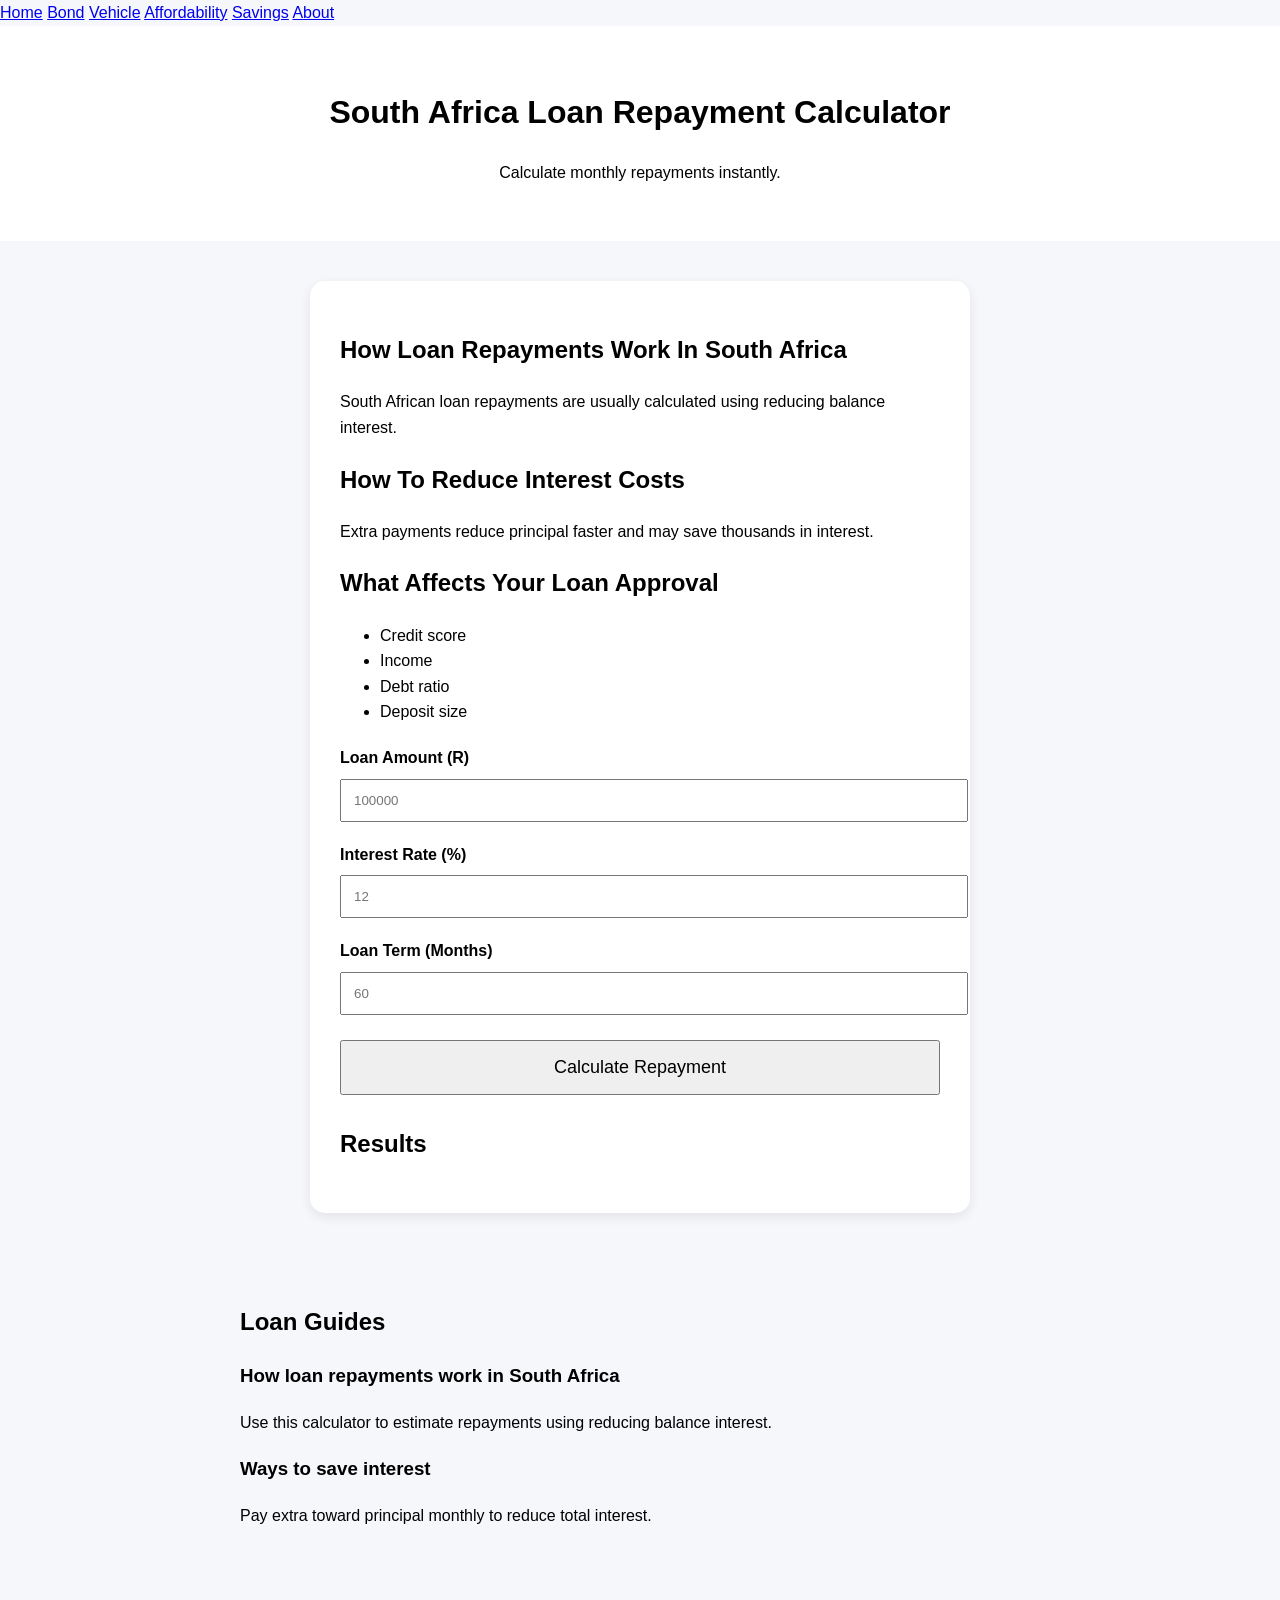
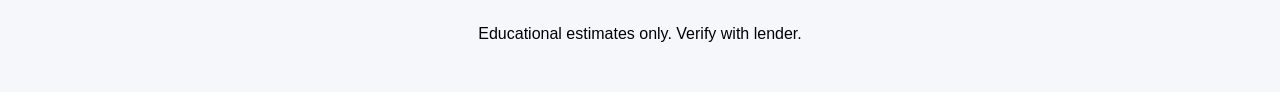
<file: index.html>
<!DOCTYPE html>
<html lang="en">
<head>
<meta charset="UTF-8">
<meta name="viewport" content="width=device-width,initial-scale=1.0">
<title>South Africa Loan Repayment Calculator</title>
<script async src="https://pagead2.googlesyndication.com/pagead/js/adsbygoogle.js?client=ca-pub-5832272984081813"
     crossorigin="anonymous"></script>
<meta name="description" content="Free South African loan repayment calculator for personal loans, car finance and home loans.">
<style>

body{
font-family:Arial;
background:#f5f7fb;
margin:0;
padding:0;
line-height:1.6;
}

header{
text-align:center;
padding:40px;
background:white;
}

.calculator{
max-width:600px;
margin:40px auto;
background:white;
padding:30px;
border-radius:15px;
box-shadow:0 4px 12px rgba(0,0,0,.08);
}

label{
display:block;
margin-top:20px;
font-weight:bold;
}

input{
width:100%;
padding:12px;
margin-top:8px;
}

button{
margin-top:25px;
width:100%;
padding:15px;
font-size:18px;
cursor:pointer;
}

#results{
margin-top:30px;
}

.content{
max-width:800px;
margin:auto;
padding:30px;
}

footer{
text-align:center;
padding:30px;
}

</style>
</head>
<body>
<nav>
<a href="index.html">Home</a>
<a href="bond.html">Bond</a>
<a href="vehicle-finance.html">Vehicle</a>
<a href="affordability.html">Affordability</a>
<a href="extra-payment.html">Savings</a>
<a href="about.html">About</a>
</nav>
<header>
<h1>South Africa Loan Repayment Calculator</h1>
<p>Calculate monthly repayments instantly.</p>
</header>

<div class="calculator">
<section>

<h2>How Loan Repayments Work In South Africa</h2>

<p>
South African loan repayments are usually calculated
using reducing balance interest.
</p>

<h2>How To Reduce Interest Costs</h2>

<p>
Extra payments reduce principal faster
and may save thousands in interest.
</p>

<h2>What Affects Your Loan Approval</h2>

<ul>
<li>Credit score</li>
<li>Income</li>
<li>Debt ratio</li>
<li>Deposit size</li>
</ul>

</section>
<label>Loan Amount (R)</label>
<input id="loanAmount" type="number" placeholder="100000">

<label>Interest Rate (%)</label>
<input id="interestRate" type="number" placeholder="12">

<label>Loan Term (Months)</label>
<input id="loanTerm" type="number" placeholder="60">

<button onclick="calculateLoan()">
Calculate Repayment
</button>

<div id="results">
<h2>Results</h2>
<p id="monthly"></p>
<p id="totalPay"></p>
<p id="interestPaid"></p>
</div>

</div>

<section class="content">
<h2>Loan Guides</h2>

<h3>How loan repayments work in South Africa</h3>
<p>
Use this calculator to estimate repayments using reducing balance interest.
</p>

<h3>Ways to save interest</h3>
<p>
Pay extra toward principal monthly to reduce total interest.
</p>

</section>

<footer>
<p>Educational estimates only. Verify with lender.</p>
</footer>
<script>
function calculateLoan(){

let P=parseFloat(document.getElementById('loanAmount').value);

let annualRate=parseFloat(
document.getElementById('interestRate').value
);

let n=parseFloat(
document.getElementById('loanTerm').value
);

let r=annualRate/100/12;

let payment=
P*(r*Math.pow(1+r,n))/
(Math.pow(1+r,n)-1);

let total=payment*n;

let interest=total-P;

document.getElementById("monthly").innerHTML=
"Monthly Payment: R"+
payment.toFixed(2);

document.getElementById("totalPay").innerHTML=
"Total Repayment: R"+
total.toFixed(2);

document.getElementById("interestPaid").innerHTML=
"Interest Paid: R"+
interest.toFixed(2);

}
function vehicleCalc(){

let price=
parseFloat(
document.getElementById('vehiclePrice').value
);

let deposit=
parseFloat(
document.getElementById('deposit').value
);

let P=price-deposit;

let annual=
parseFloat(
document.getElementById('rate').value
);

let n=
parseFloat(
document.getElementById('months').value
);

let r=annual/100/12;

let pay=
P*(r*Math.pow(1+r,n))/
(Math.pow(1+r,n)-1);

document.getElementById(
'vehicleResult'
).innerHTML=
"Estimated Monthly Payment: R"+
pay.toFixed(2);

}
function affordCalc(){

let income=parseFloat(
document.getElementById("income").value
);

let expenses=parseFloat(
document.getElementById("expenses").value
);

let available=income-expenses;

let estimate=available*60;

document.getElementById(
"affordResult"
).innerHTML=
"Estimated affordable loan: R"+
estimate.toFixed(2);

}
function extraSavings(){

let extra=
parseFloat(
document.getElementById("extra").value
);

let savings=extra*120;

document.getElementById(
"savingResult"
).innerHTML=
"Potential interest saved: R"+
savings.toFixed(2);

}
</script>

</body>
</html>
</file>
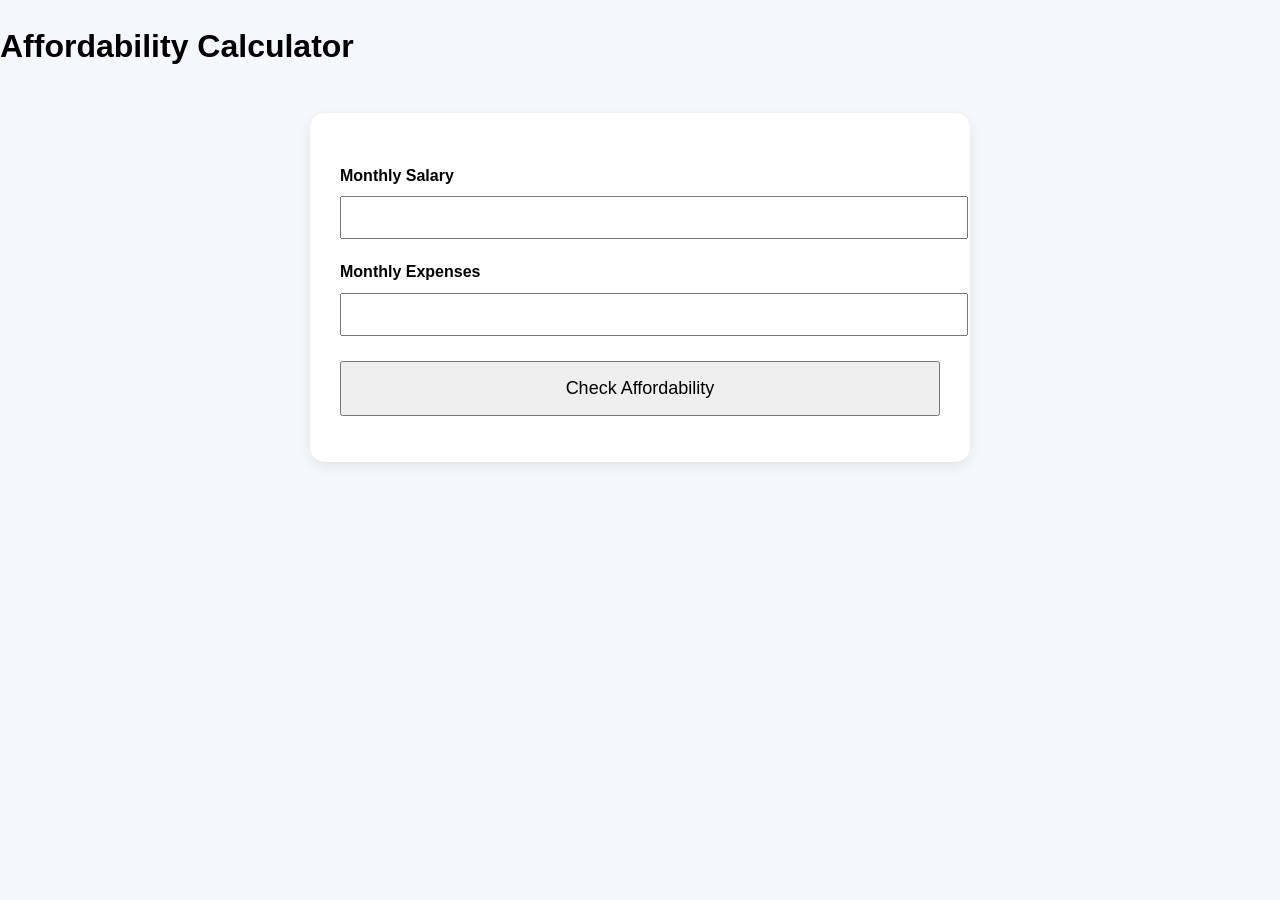
<file: affordability.html>
<!DOCTYPE html>
<html>
<head>
<title>Loan Affordability Calculator</title>
<script async src="https://pagead2.googlesyndication.com/pagead/js/adsbygoogle.js?client=ca-pub-5832272984081813"
     crossorigin="anonymous"></script>
<link rel="stylesheet" href="style.css">
</head>
<body>

<h1>Affordability Calculator</h1>

<div class="calculator">

<label>Monthly Salary</label>
<input id="income">

<label>Monthly Expenses</label>
<input id="expenses">

<button onclick="affordCalc()">
Check Affordability
</button>

<p id="affordResult"></p>

</div>

<script src="script.js"></script>

</body>
</html>
</file>
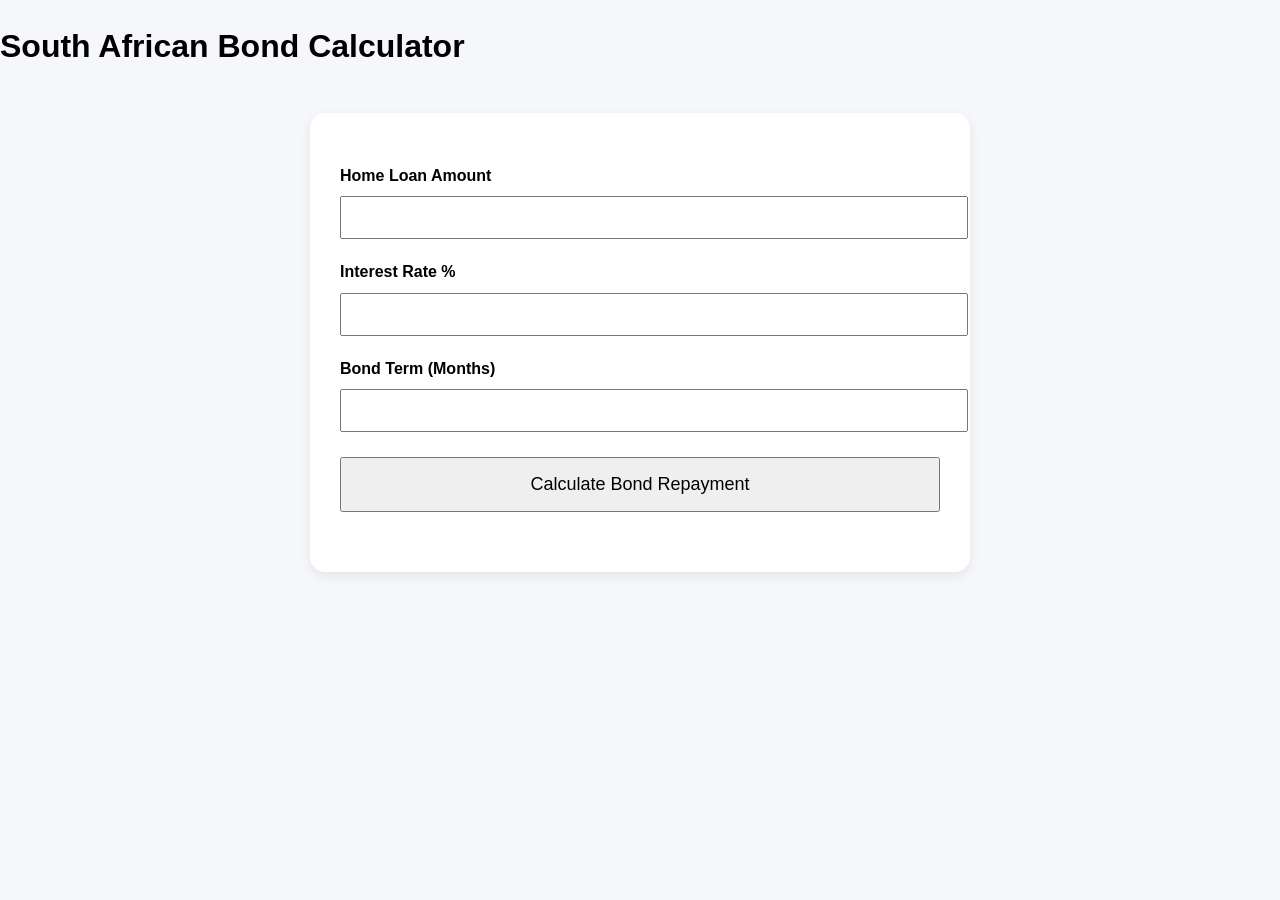
<file: bond.html>
<!DOCTYPE html>
<html>
<head>
<title>SA Bond Repayment Calculator</title>
<script async src="https://pagead2.googlesyndication.com/pagead/js/adsbygoogle.js?client=ca-pub-5832272984081813"
     crossorigin="anonymous"></script>
<link rel="stylesheet" href="style.css">
</head>
<body>

<h1>South African Bond Calculator</h1>

<div class="calculator">

<label>Home Loan Amount</label>
<input id="loanAmount" type="number">

<label>Interest Rate %</label>
<input id="interestRate" type="number">

<label>Bond Term (Months)</label>
<input id="loanTerm" type="number">

<button onclick="calculateLoan()">
Calculate Bond Repayment
</button>

<div id="results">
<p id="monthly"></p>
<p id="totalPay"></p>
<p id="interestPaid"></p>
</div>

</div>

<script src="script.js"></script>

</body>
</html>
</file>
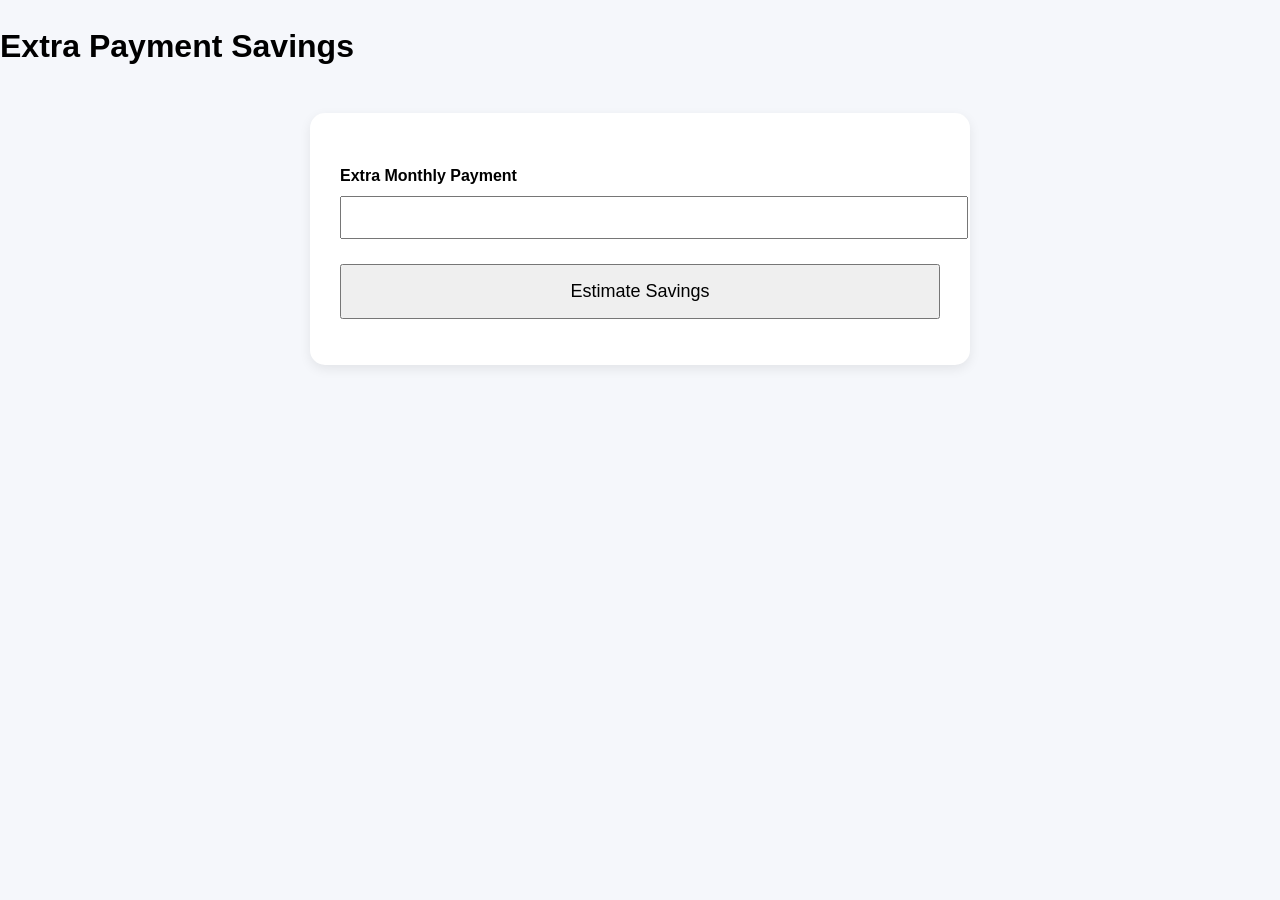
<file: extra-payment.html>
<!DOCTYPE html>
<html>
<head>
<title>Extra Payment Savings Calculator</title>
<script async src="https://pagead2.googlesyndication.com/pagead/js/adsbygoogle.js?client=ca-pub-5832272984081813"
     crossorigin="anonymous"></script>
<link rel="stylesheet" href="style.css">
</head>
<body>

<h1>Extra Payment Savings</h1>

<div class="calculator">

<label>Extra Monthly Payment</label>
<input id="extra">

<button onclick="extraSavings()">
Estimate Savings
</button>

<p id="savingResult"></p>

</div>

<script src="script.js"></script>

</body>
</html>
</file>
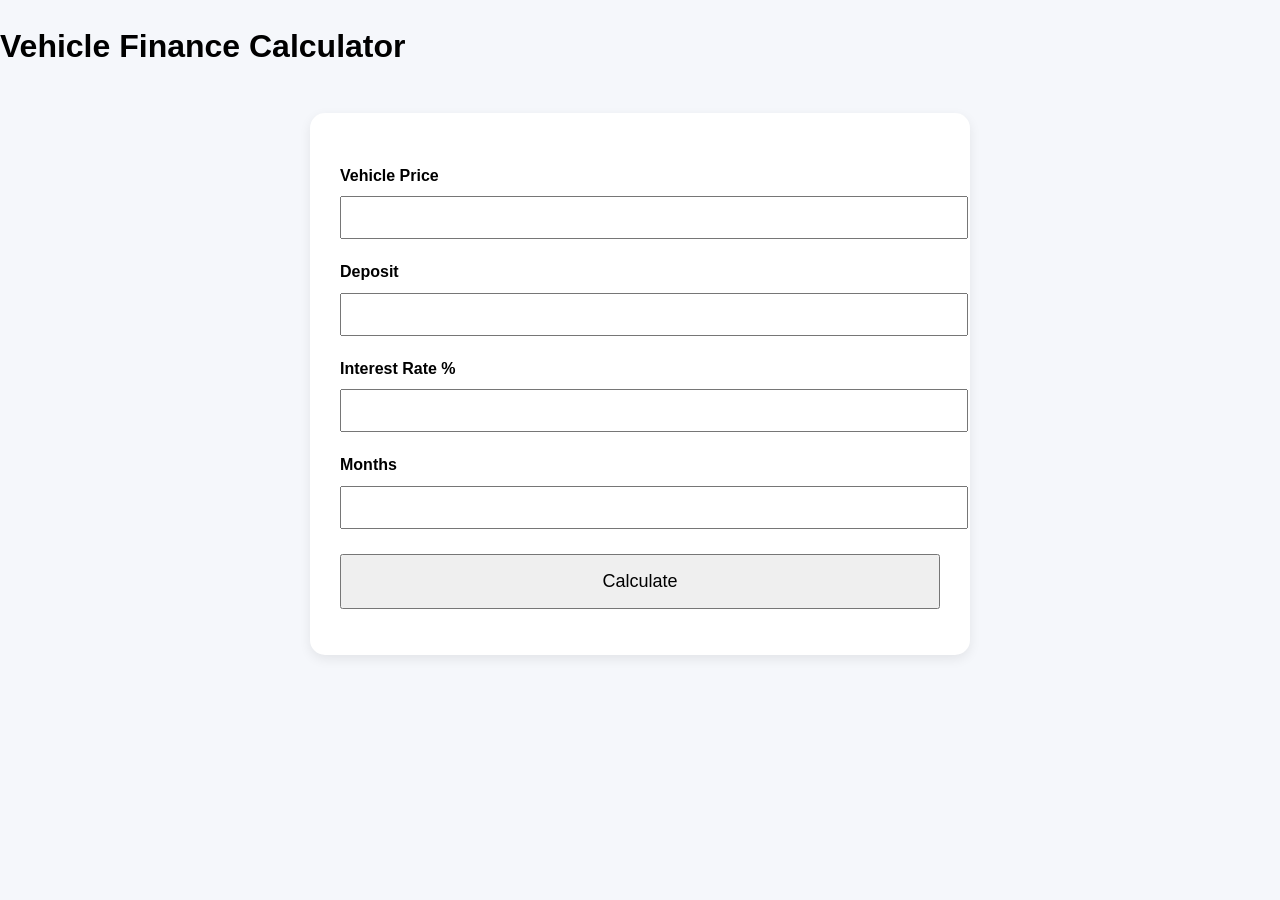
<file: vehicle-finance.html>
<!DOCTYPE html>
<html>
<head>
<title>Car Finance Calculator SA</title>
<script async src="https://pagead2.googlesyndication.com/pagead/js/adsbygoogle.js?client=ca-pub-5832272984081813"
     crossorigin="anonymous"></script>
<link rel="stylesheet" href="style.css">
</head>
<body>

<h1>Vehicle Finance Calculator</h1>

<div class="calculator">

<label>Vehicle Price</label>
<input id="vehiclePrice" type="number">

<label>Deposit</label>
<input id="deposit" type="number">

<label>Interest Rate %</label>
<input id="rate" type="number">

<label>Months</label>
<input id="months" type="number">

<button onclick="vehicleCalc()">
Calculate
</button>

<p id="vehicleResult"></p>

</div>

<script src="script.js"></script>

</body>
</html>
</file>
<file: style.css>
body{
font-family:Arial;
background:#f5f7fb;
margin:0;
padding:0;
line-height:1.6;
}

header{
text-align:center;
padding:40px;
background:white;
}

.calculator{
max-width:600px;
margin:40px auto;
background:white;
padding:30px;
border-radius:15px;
box-shadow:0 4px 12px rgba(0,0,0,.08);
}

label{
display:block;
margin-top:20px;
font-weight:bold;
}

input{
width:100%;
padding:12px;
margin-top:8px;
}

button{
margin-top:25px;
width:100%;
padding:15px;
font-size:18px;
cursor:pointer;
}

#results{
margin-top:30px;
}

.content{
max-width:800px;
margin:auto;
padding:30px;
}

footer{
text-align:center;
padding:30px;
}
</file>
